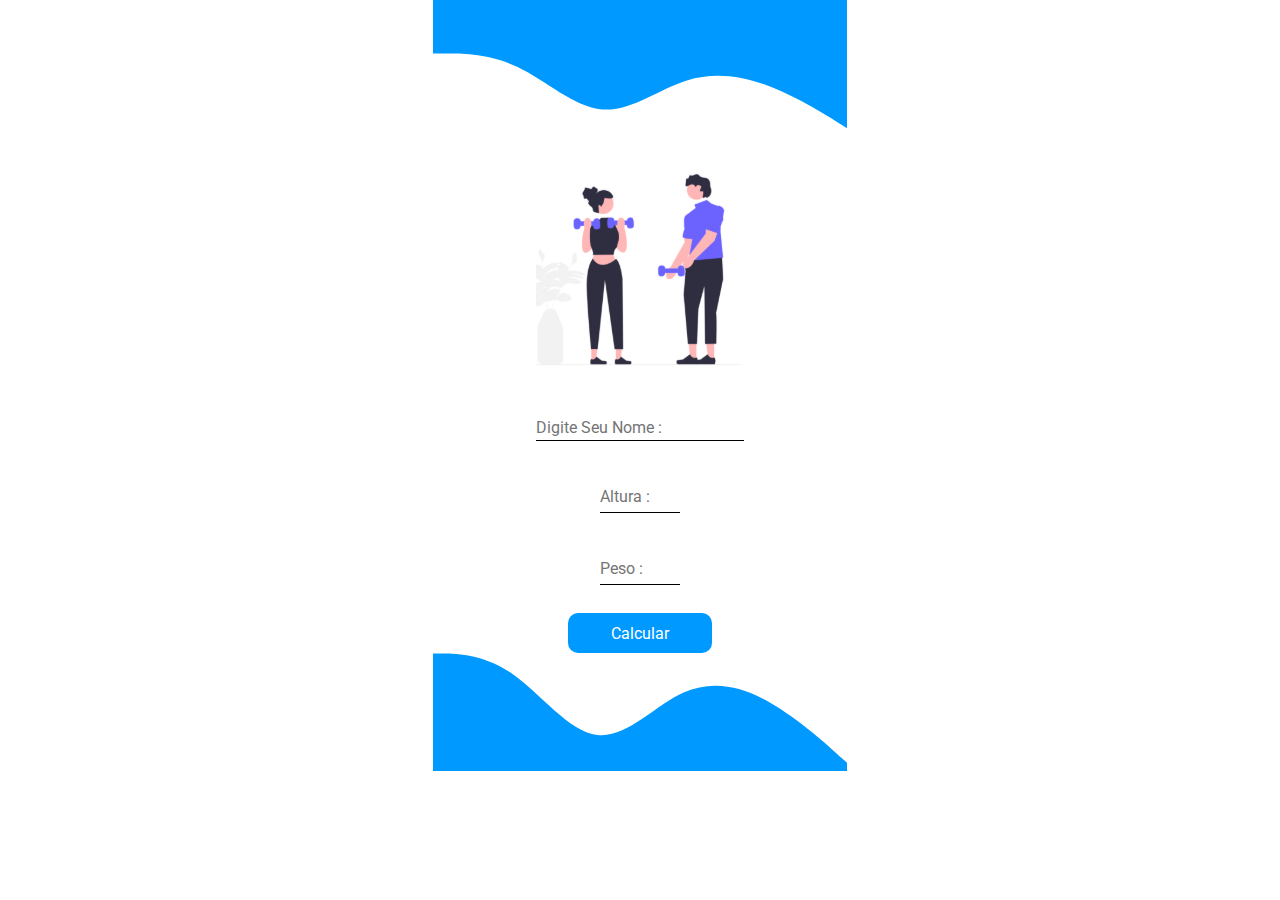
<file: index.html>
<!DOCTYPE html>
<html lang="pt-br">
<head>
    <meta charset="UTF-8">
    <meta http-equiv="X-UA-Compatible" content="IE=edge">
    <meta name="viewport" content="width=device-width, initial-scale=1.0">
    <link rel="stylesheet" href="./style/style.css">
    <title>Calculadora IMC</title>
</head>
<body>
    <header>
        <svg width="414" height="134" viewBox="0 0 414 134" fill="none" xmlns="http://www.w3.org/2000/svg">
            <path d="M0 53.6H14.1C28.2 53.6 56.4 53.6 84.6 67C112.8 80.4 141 107.2 169.2 109.419C197.4 111.806 225.6 89.1937 253.8 80.4C282 71.6062 310.2 75.7937 338.4 87.1C366.6 98.4062 394.8 115.994 408.9 125.081L423 134V0H408.9C394.8 0 366.6 0 338.4 0C310.2 0 282 0 253.8 0C225.6 0 197.4 0 169.2 0C141 0 112.8 0 84.6 0C56.4 0 28.2 0 14.1 0H0V53.6Z" fill="#0099FF"/>
            </svg>
            
    </header>

    <main>
       
        <svg class="svg" width="205" height="237" viewBox="0 0 205 237" fill="none" xmlns="http://www.w3.org/2000/svg" xmlns:xlink="http://www.w3.org/1999/xlink">
            <rect width="205" height="237" rx="22" fill="url(#pattern0)"/>
            <defs>
            <pattern id="pattern0" patternContentUnits="objectBoundingBox" width="1" height="1">
            <use xlink:href="#image0_5_9" transform="translate(-0.244835) scale(0.00142552 0.00123305)"/>
            </pattern>
            <image id="image0_5_9" width="1045" height="811" xlink:href="[data-uri]"/>
            </defs>
            </svg>
            
       </div>
       <div class="inputs"> 
        <input id="nome" class="nome" type="text" placeholder="Digite Seu Nome :">
        <input id="altura" class="altura" type="number" placeholder="Altura :">
        <input id="peso" class="peso" type="number" placeholder="Peso :">
        <a href="./page2.html"><button class="calcular" id="calcular" onclick="calcular()"> Calcular</button></a>
    </div>
       
    </main>

    <footer>
        <svg width="414" height="118" viewBox="0 0 414 118" fill="none" xmlns="http://www.w3.org/2000/svg">
            <path d="M-8 0.399994H6.36667C20.7333 0.399994 49.4667 0.399994 78.2 20C106.933 39.6 135.667 78.8 164.4 82.0462C193.133 85.5375 221.867 52.4625 250.6 39.6C279.333 26.7375 308.067 32.8625 336.8 49.4C365.533 65.9375 394.267 91.6625 408.633 104.954L423 118H408.633C394.267 118 365.533 118 336.8 118C308.067 118 279.333 118 250.6 118C221.867 118 193.133 118 164.4 118C135.667 118 106.933 118 78.2 118C49.4667 118 20.7333 118 6.36667 118H-8V0.399994Z" fill="#0099FF"/>
            </svg>
            
            
    </footer>
<script src="./script.js"></script>
</body>
</html>
</file>
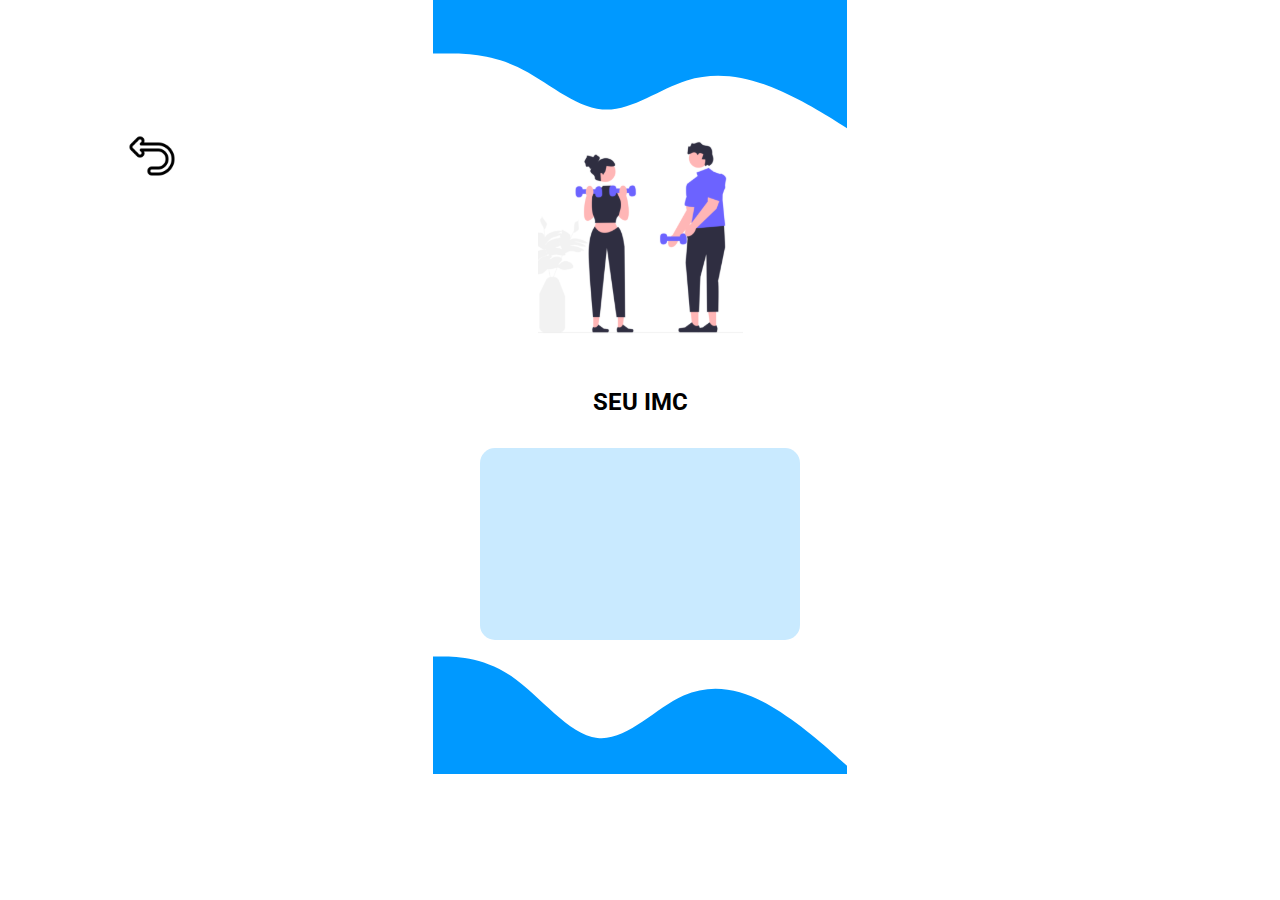
<file: page2.html>
<!DOCTYPE html>
<html lang="pt-br">
<head>
    <meta charset="UTF-8">
    <meta http-equiv="X-UA-Compatible" content="IE=edge">
    <meta name="viewport" content="width=device-width, initial-scale=1.0">
    <link rel="stylesheet" href="./style/style2.css">
    <title>Calculadora IMC</title>
</head>
<body>
    <header>
        <svg width="414" height="134" viewBox="0 0 414 134" fill="none" xmlns="http://www.w3.org/2000/svg">
            <path d="M0 53.6H14.1C28.2 53.6 56.4 53.6 84.6 67C112.8 80.4 141 107.2 169.2 109.419C197.4 111.806 225.6 89.1937 253.8 80.4C282 71.6062 310.2 75.7937 338.4 87.1C366.6 98.4062 394.8 115.994 408.9 125.081L423 134V0H408.9C394.8 0 366.6 0 338.4 0C310.2 0 282 0 253.8 0C225.6 0 197.4 0 169.2 0C141 0 112.8 0 84.6 0C56.4 0 28.2 0 14.1 0H0V53.6Z" fill="#0099FF"/>
            </svg>
            
    </header>
    <div class="principal">
        <svg class="svg" width="205" height="237" viewBox="0 0 205 237" fill="none" xmlns="http://www.w3.org/2000/svg" xmlns:xlink="http://www.w3.org/1999/xlink">
            <rect width="205" height="237" rx="22" fill="url(#pattern0)"/>
            <defs>
            <pattern id="pattern0" patternContentUnits="objectBoundingBox" width="1" height="1">
            <use xlink:href="#image0_5_9" transform="translate(-0.244835) scale(0.00142552 0.00123305)"/>
            </pattern>
            <image id="image0_5_9" width="1045" height="811" xlink:href="[data-uri]"/>
            </defs>
            </svg>
        
    </div>

    <div class="h2">
        <h2>SEU IMC</h2>
    </div>

    <div class="campo">
        <p id="texto"></p>
        <p id="pcampo"></p>
    </div>

    <div class="img">
        <a href="./index.html"><img id="img" onclick="reset()"  src="/voltar.png" alt="">
        </a>
    </div>
    
    <footer>
        <svg width="414" height="118" viewBox="0 0 414 118" fill="none" xmlns="http://www.w3.org/2000/svg">
            <path d="M-8 0.399994H6.36667C20.7333 0.399994 49.4667 0.399994 78.2 20C106.933 39.6 135.667 78.8 164.4 82.0462C193.133 85.5375 221.867 52.4625 250.6 39.6C279.333 26.7375 308.067 32.8625 336.8 49.4C365.533 65.9375 394.267 91.6625 408.633 104.954L423 118H408.633C394.267 118 365.533 118 336.8 118C308.067 118 279.333 118 250.6 118C221.867 118 193.133 118 164.4 118C135.667 118 106.933 118 78.2 118C49.4667 118 20.7333 118 6.36667 118H-8V0.399994Z" fill="#0099FF"/>
            </svg>
            
            
    </footer>
    <script src="./script2.js"></script>
</body>
</html>
</file>
<file: style/style.css>
@import url('https://fonts.googleapis.com/css2?family=Parisienne&family=Roboto:ital,wght@0,300;0,400;0,500;0,700;0,900;1,500;1,700;1,900&display=swap');

*{
    margin: 0;
    padding: 0;
    font-family: 'Roboto', sans-serif;
    box-sizing: border-box;
    overflow: hidden;
}


body{
   display: flex;
   flex-direction: column;
   align-items: center;
}

main{
    display: flex;
    flex-direction: column;
    margin-top: 2rem;
}

.svg{
    margin-top: -1.2rem;
}
input{
    margin-bottom: 0.8rem;
    margin-top: 1.7rem;
    font-size: 1rem;
}

input:focus{
    
    font-size: 1.3rem;
}

.nome{
    width:13rem;
    height: 1.6rem;
    outline: none;
    border: none;
    border-bottom: 1px solid;
}

.altura, .peso{
    width: 5rem;
    height: 2rem ;
    outline: none;
    border: none;
    border-bottom: 1px solid;
    
}

.calcular{
    width: 9rem;
    height: 2.5rem;
    border-radius: 10px;
    outline: none;
    border: none;
    background-color: #0099FF;
    color: #FFF;
    font-size: 1rem;
    cursor: pointer;
    margin-top: 1rem;
    
}

.inputs{
    display: flex;
    flex-direction: column;
    align-items: center;
}
</file>
<file: style/style2.css>
@import url('https://fonts.googleapis.com/css2?family=Parisienne&family=Roboto:ital,wght@0,300;0,400;0,500;0,700;0,900;1,500;1,700;1,900&display=swap');

*{
    margin: 0;
    padding: 0;
    font-family: 'Roboto', sans-serif;
    box-sizing: border-box;
    overflow: hidden;
}

img{
height: 3rem;
}

body{
    display: flex;
    flex-direction: column;
    align-items: center;
 }

 .principal{
    display: flex;
    flex-direction: column;
    align-items: center;
 }

 .svg{
    margin-top: -1.2rem;
}

.h2{
    margin-top: 2rem;
    margin-bottom: 2rem;
}


.campo{
    display: flex;
    flex-wrap: wrap;
    justify-content: center;
    height: 12rem;
    width: 20rem;
    border-radius: 15px;
    background-color: #C9EAFF;
    margin-bottom: 1rem;
    
}

img{
  
    margin-top: 2rem;
    position: absolute;
    bottom: 80vh;
    left: 10vw;
}

#pcampo{
    color: black;
   
}

.campo p{
    margin-top: 2rem;
   
}

#texto{
    
    font-size: 1.7rem;
    margin-bottom: 3rem ;
}

#pcampo{
    display: inline-block;
    margin-top: -4rem;
    margin-left: 13%;
    font-weight: bolder;
    font-size: 1.5rem;
}
</file>
